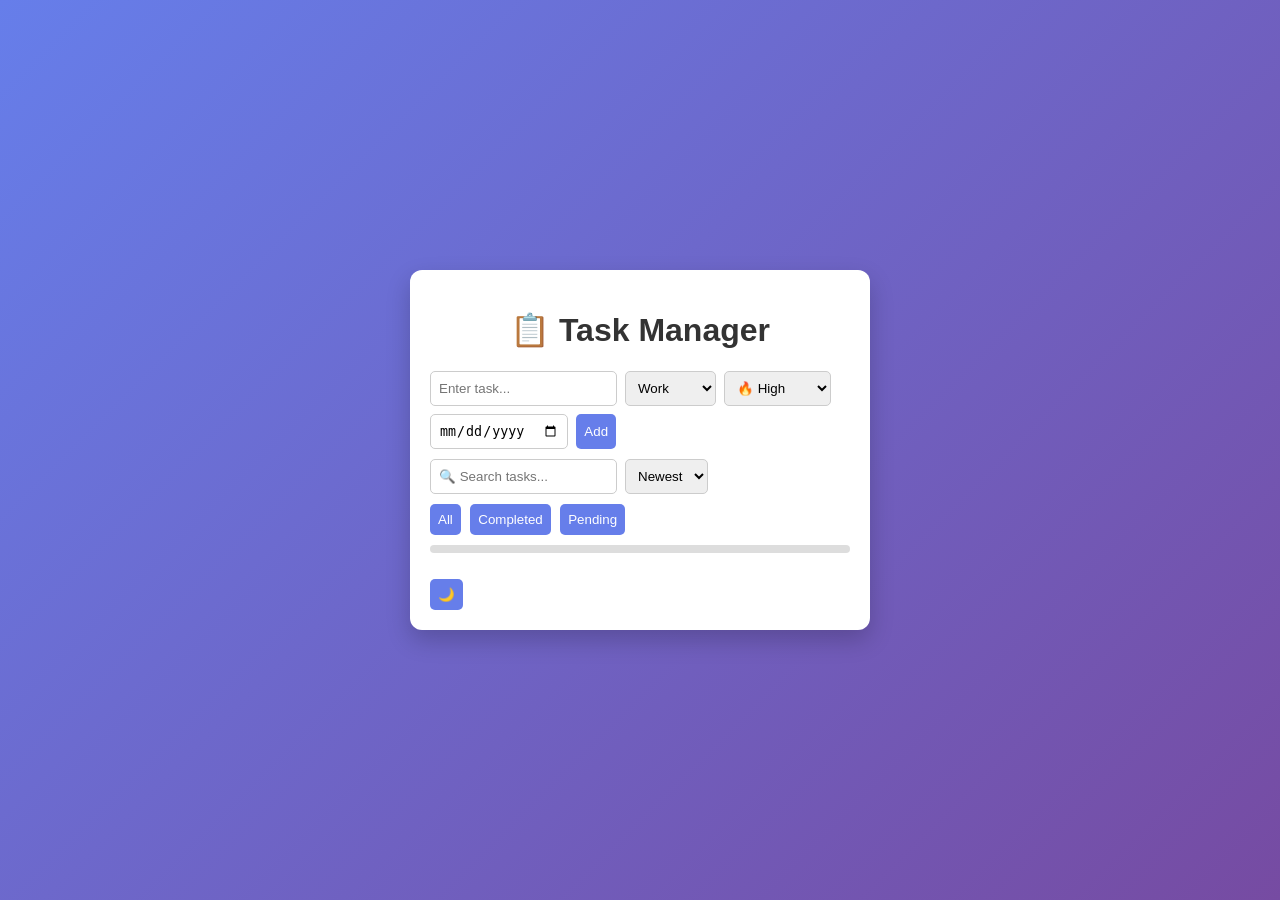
<file: todo-app/index.html>
<!DOCTYPE html>
<html lang="en">
<head>
<meta charset="UTF-8">
<meta name="viewport" content="width=device-width, initial-scale=1.0">
<title>Task Manager Pro</title>
<link rel="stylesheet" href="style.css">
<link rel="manifest" href="manifest.json">
<link rel="icon" type="image/x-icon" href="icons\icon-192.png">
</head>
<body>

<div class="container">
    <h1>📋 Task Manager</h1>

    <!-- ADD TASK -->
    <div class="input-section">
        <input type="text" id="taskInput" placeholder="Enter task..." />

        <select id="category">
            <option>Work</option>
            <option>Personal</option>
            <option>Study</option>
        </select>

        <select id="priority">
            <option value="high">🔥 High</option>
            <option value="medium">⚡ Medium</option>
            <option value="low">🟢 Low</option>
        </select>

        <input type="date" id="dueDate" />

        <button id="addBtn">Add</button>
    </div>

    <!-- SEARCH + SORT -->
    <div class="tools">
        <input type="text" id="searchInput" placeholder="🔍 Search tasks..." />

        <select id="sortSelect">
            <option value="newest">Newest</option>
            <option value="oldest">Oldest</option>
            <option value="priority">Priority</option>
        </select>
    </div>

    <!-- FILTER -->
    <div class="filters">
        <button data-filter="all">All</button>
        <button data-filter="completed">Completed</button>
        <button data-filter="pending">Pending</button>
    </div>

    <!-- PROGRESS -->
    <div class="progress-bar">
        <div id="progress"></div>
    </div>

    <!-- TASK LIST -->
    <ul id="taskList"></ul>

    <!-- DARK MODE -->
    <button id="darkToggle">🌙</button>
</div>

<script src="script.js"></script>
</body>
</html>
</file>
<file: todo-app/style.css>
* {
    box-sizing: border-box;
}

body {
    font-family: Arial, sans-serif;
    background: linear-gradient(135deg, #667eea, #764ba2);
    display: flex;
    justify-content: center;
    align-items: center;
    height: 100vh;
    margin: 0;
    color: #333;
}

.container {
    background: white;
    padding: 20px;
    border-radius: 12px;
    width: 460px;
    box-shadow: 0 10px 25px rgba(0,0,0,0.2);
}

h1 {
    text-align: center;
}

.input-section, .tools {
    display: flex;
    flex-wrap: wrap;
    gap: 8px;
    margin-bottom: 10px;
}

input, select, button {
    padding: 8px;
    border-radius: 5px;
    border: 1px solid #ccc;
}

button {
    background: #667eea;
    color: white;
    cursor: pointer;
    border: none;
}

button:hover {
    background: #5a67d8;
}

.filters {
    margin: 10px 0;
}

.filters button {
    margin-right: 5px;
}

ul {
    list-style: none;
    padding: 0;
}

li {
    background: #f4f4f4;
    margin-top: 10px;
    padding: 10px;
    border-radius: 6px;
    display: flex;
    flex-direction: column;
    cursor: grab;
}

li.dragging {
    opacity: 0.5;
}

.completed {
    text-decoration: line-through;
    color: gray;
}

.high { border-left: 5px solid red; }
.medium { border-left: 5px solid orange; }
.low { border-left: 5px solid green; }

.progress-bar {
    background: #ddd;
    height: 8px;
    border-radius: 5px;
    margin: 10px 0;
}

#progress {
    height: 100%;
    width: 0%;
    background: green;
    border-radius: 5px;
}

#darkToggle {
    margin-top: 10px;
}

/* DARK MODE */
.dark {
    background: #222;
    color: white;
}

.dark .container {
    background: #333;
}

.dark li {
    background: #444;
}
</file>
